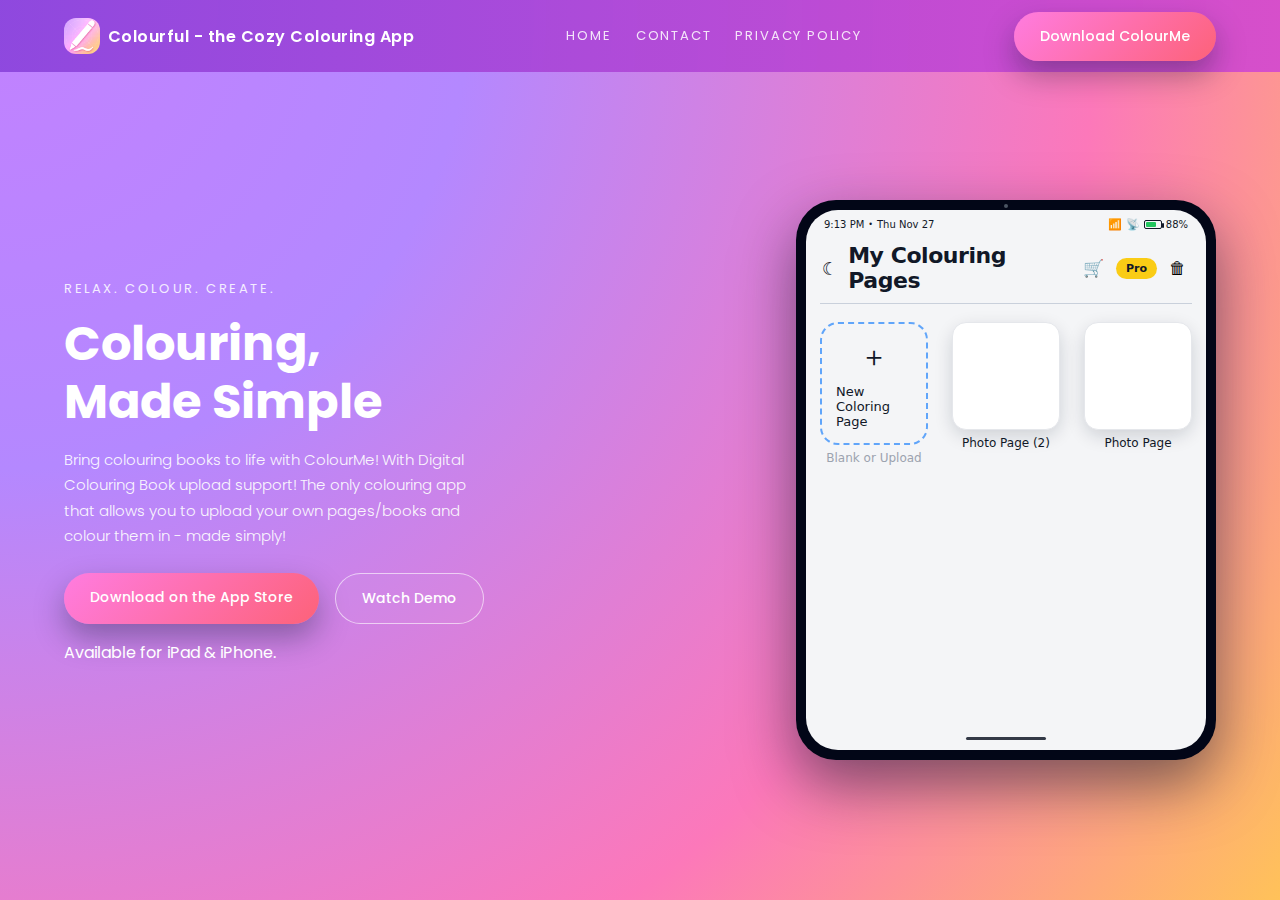
<file: index.html>
<!DOCTYPE html>
<html lang="en">
<head>
  <meta charset="UTF-8" />
  <title>Colourful - the Cozy Colouring App</title>
  <meta name="viewport" content="width=device-width, initial-scale=1" />
  <link rel="stylesheet" href="styles.css" />
  <link rel="preconnect" href="https://fonts.googleapis.com">
  <link rel="preconnect" href="https://fonts.gstatic.com" crossorigin>
  <link href="https://fonts.googleapis.com/css2?family=Poppins:wght@300;400;500;600;700&display=swap" rel="stylesheet">
</head>
<body>

  <!-- NAVBAR -->
  <header class="nav">
    <div class="container nav-inner">
      <div class="logo">
  <img src="./ColourMeicon.png" alt="ColourMe logo" class="logo-photo">
  <span class="logo-text">Colourful - the Cozy Colouring App</span>
</div>


      <nav class="nav-links">
        <a href="index.html">Home</a>
        <a href="contact.html">Contact</a>
         <a href="privacy.html">Privacy Policy</a>
      </nav>

       <a 
             href="https://www.apple.com/ca/app-store/" 
            class="btn-primary"
            >
                 Download ColourMe
                  </a>
    </div>
  </header>

  <!-- HERO -->
  <main id="home">
    <section class="hero">
      <div class="container hero-inner">

        <!-- LEFT: TEXT -->
        <div class="hero-left">
          <p class="hero-tagline">Relax. Colour. Create.</p>
          <h1 class="hero-title">
            Colouring,<br />
            Made Simple
          </h1>
          <p class="hero-subtitle">
            Bring colouring books to life with ColourMe!
            With Digital Colouring Book upload support! The only colouring app 
            that allows you to upload your own pages/books and 
            colour them in - made simply!
          </p>

          <div class="hero-cta-row">
           <a 
             href="https://www.apple.com/ca/app-store/" 
            class="btn-primary"
            >
                 Download on the App Store
                  </a>

            <a href="#video" class="btn-ghost">Watch Demo</a>
          </div>

          <p class class="hero-small">
            Available for iPad &amp; iPhone.
          </p>
        </div>

        <!-- RIGHT: PHONE MOCKUP -->
              <!-- RIGHT: TABLET MOCKUP -->
        <div class="hero-right">
          <div class="tablet-mockup">
            <div class="tablet-screen">
              <div class="screen-wrapper">

                <!-- SCREEN 1: My Colouring Pages (current design) -->
                <div class="screen screen-1 active">
                  
                  <!-- iPad STATUS BAR -->
                  <div class="status-bar">
                    <div class="status-left">
                      <span>9:13 PM</span>
                      <span class="status-dot">•</span>
                      <span>Thu Nov 27</span>
                    </div>
                    <div class="status-right">
                      <span class="status-icon">📶</span>
                      <span class="status-icon">📡</span>
                      <span class="battery">
                        <span class="battery-inner"></span>
                      </span>
                      <span class="battery-percent">88%</span>
                    </div>
                  </div>

                  <!-- APP TOP BAR -->
                  <div class="app-topbar">
                    <div class="topbar-left">
                      <span class="moon-icon">☾</span>
                      <span class="app-title">My Colouring Pages</span>
                    </div>

                    <div class="topbar-right">
                      <button class="icon-button">🛒</button>
                      <span class="pro-pill">Pro</span>
                      <button class="icon-button">🗑</button>
                    </div>
                  </div>

                  <!-- CONTENT AREA -->
                  <div class="app-content">
                    <div class="pages-row">

                      <!-- NEW PAGE CARD -->
                      <div class="page-item">
                        <div class="page-card new-page">
                          <div class="new-inner">
                            <div class="new-icon">＋</div>
                            <div class="new-text-main">New Coloring Page</div>
                          </div>
                        </div>
                        <div class="page-caption new-caption">Blank or Upload</div>
                      </div>

                      <!-- PAGE 1 -->
                      <div class="page-item">
                        <div class="page-card">
                          <div class="page-image page-image-1"></div>
                        </div>
                        <div class="page-caption">Photo Page (2)</div>
                      </div>

                      <!-- PAGE 2 -->
                      <div class="page-item">
                        <div class="page-card">
                          <div class="page-image page-image-2"></div>
                        </div>
                        <div class="page-caption">Photo Page</div>
                      </div>

                    </div>
                  </div>

                  <!-- HOME INDICATOR -->
                  <div class="home-indicator"></div>
                </div>

               <!-- SCREEN 2: Drawing canvas screen -->
<div class="screen screen-2">

  <!-- iPad STATUS BAR -->
  <div class="status-bar">
    <div class="status-left">
      <span>9:28 PM</span>
      <span class="status-dot">•</span>
      <span>Thu Nov 27</span>
    </div>
    <div class="status-right">
      <span class="status-icon">📶</span>
      <span class="status-icon">📡</span>
      <span class="battery">
        <span class="battery-inner"></span>
      </span>
      <span class="battery-percent">87%</span>
    </div>
  </div>

  <!-- TOP TOOLBAR -->
  <div class="draw-topbar">
    <div class="draw-top-left">
      <span class="home-icon">⌂</span>
    </div>

    <div class="draw-top-right">
      <div class="draw-tools">
        <button class="tool-icon active">🖊</button>
        <button class="tool-icon">✏️</button>
        <button class="tool-icon">⌧</button>
      </div>

      <div class="draw-actions">
        <button class="icon-button">↩︎</button>
        <button class="icon-button">↪︎</button>
        <button class="icon-button">⤴︎</button>
        <button class="clear-pill">Clear</button>
        <div class="color-pill">
          <span class="color-dot"></span>
        </div>
      </div>
    </div>
  </div>

  <!-- MAIN DRAWING AREA -->
  <div class="draw-main">
    <!-- Left vertical slider -->
    <div class="draw-sidebar">
      <div class="slider-dot"></div>
      <div class="slider-track">
        <div class="slider-thumb"></div>
      </div>
      <div class="slider-dot"></div>
    </div>

    <!-- Central canvas -->
    <div class="draw-canvas-area">
      <div class="draw-canvas-frame">
        <div class="draw-canvas-page">
          <!-- placeholder for line art -->
        </div>
      </div>
    </div>
  </div>

  <!-- BOTTOM PAGE THUMB STRIP -->
  <div class="draw-bottom-strip">
    <div class="thumb-page active">
      <div class="thumb-image"></div>
      <div class="thumb-index">1</div>
    </div>
  </div>

  <!-- HOME INDICATOR -->
  <div class="home-indicator"></div>
</div>





      </div>
    </section>
  </main>

  <script>
  document.addEventListener("DOMContentLoaded", function () {
    const screens = document.querySelectorAll(".screen-wrapper .screen");
    if (screens.length <= 1) return;

    let index = 0;

    setInterval(() => {
      // remove active from current
      screens[index].classList.remove("active");

      // move to next screen
      index = (index + 1) % screens.length;

      // show next
      screens[index].classList.add("active");
    }, 6000); // change every 6 seconds
  });
</script>


</body>
</html>
</file>
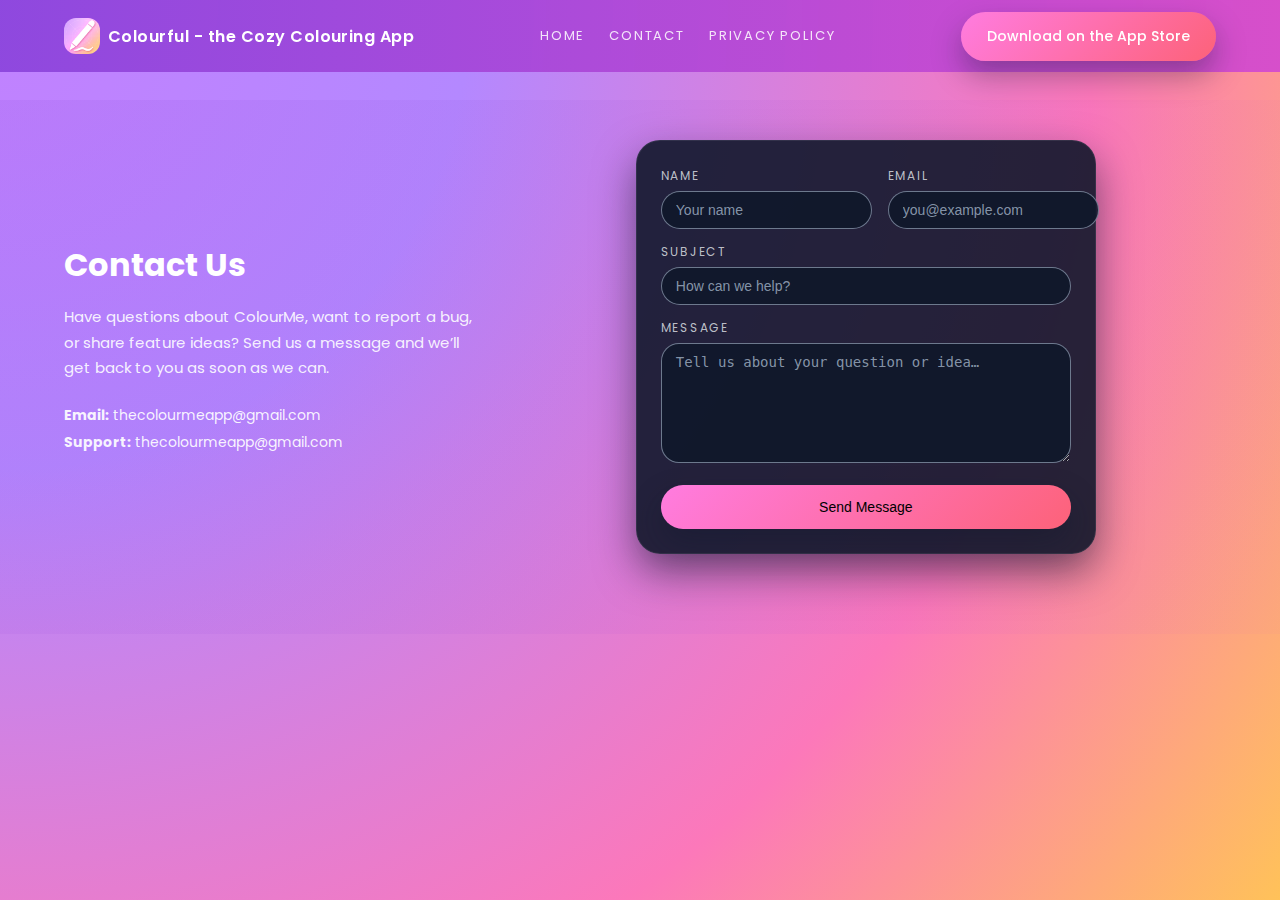
<file: contact.html>
<!DOCTYPE html>
<html lang="en">
<head>
  <meta charset="UTF-8" />
  <title>Contact – Colourful</title>
  <meta name="viewport" content="width=device-width, initial-scale=1" />
  <link rel="stylesheet" href="styles.css" />
  <link rel="preconnect" href="https://fonts.googleapis.com">
  <link rel="preconnect" href="https://fonts.gstatic.com" crossorigin>
  <link href="https://fonts.googleapis.com/css2?family=Poppins:wght@300;400;500;600;700&display=swap" rel="stylesheet">
</head>
<body>

 <!-- NAVBAR -->
  <header class="nav">
    <div class="container nav-inner">
      <div class="logo">
  <img src="./ColourMeicon.png" alt="ColourMe logo" class="logo-photo">
  <span class="logo-text">Colourful - the Cozy Colouring App</span>
</div>

       <nav class="nav-links">
        <a href="index.html">Home</a>
        <a href="contact.html">Contact</a>
         <a href="privacy.html">Privacy Policy</a>
      </nav>

      <a 
          href="https://www.apple.com/ca/app-store/" 
          class="btn-primary"
           >
              Download on the App Store
              </a>

    </div>
  </header>

  <!-- CONTACT PAGE CONTENT -->
  <main class="contact-page">
    <section class="contact">
      <div class="container contact-inner">
        <div class="contact-left">
          <h1 class="contact-title">Contact Us</h1>
          <p class="contact-subtitle">
            Have questions about ColourMe, want to report a bug, or share feature ideas?
            Send us a message and we’ll get back to you as soon as we can.
          </p>

          <ul class="contact-details">
            <li><strong>Email:</strong> thecolourmeapp@gmail.com</li>
            <li><strong>Support:</strong> thecolourmeapp@gmail.com</li>
          </ul>
        </div>

       <form

 <form
  class="contact-form"
  action="https://formspree.io/f/xvgjwpno"
  method="POST"
>
  <div class="form-row">
    <div class="form-field">
      <label for="name">Name</label>
      <input
        type="text"
        id="name"
        name="name"
        placeholder="Your name"
        required
      >
    </div>

    <div class="form-field">
      <label for="email">Email</label>
      <input
        type="email"
        id="email"
        name="email"
        placeholder="you@example.com"
        required
      >
    </div>
  </div>

  <div class="form-field">
    <label for="subject">Subject</label>
    <input
      type="text"
      id="subject"
      name="subject"
      placeholder="How can we help?"
      required
    >
  </div>

  <div class="form-field">
    <label for="message">Message</label>
    <textarea
      id="message"
      name="message"
      rows="4"
      placeholder="Tell us about your question or idea…"
      required
    ></textarea>
  </div>

  <button type="submit" class="btn-primary contact-btn">
    Send Message
  </button>
  <input type="hidden" name="_redirect" value="https://colourme.app/contact.html">

</form>

        </div>
      </div>
    </section>
  </main>

</body>
</html>
</file>
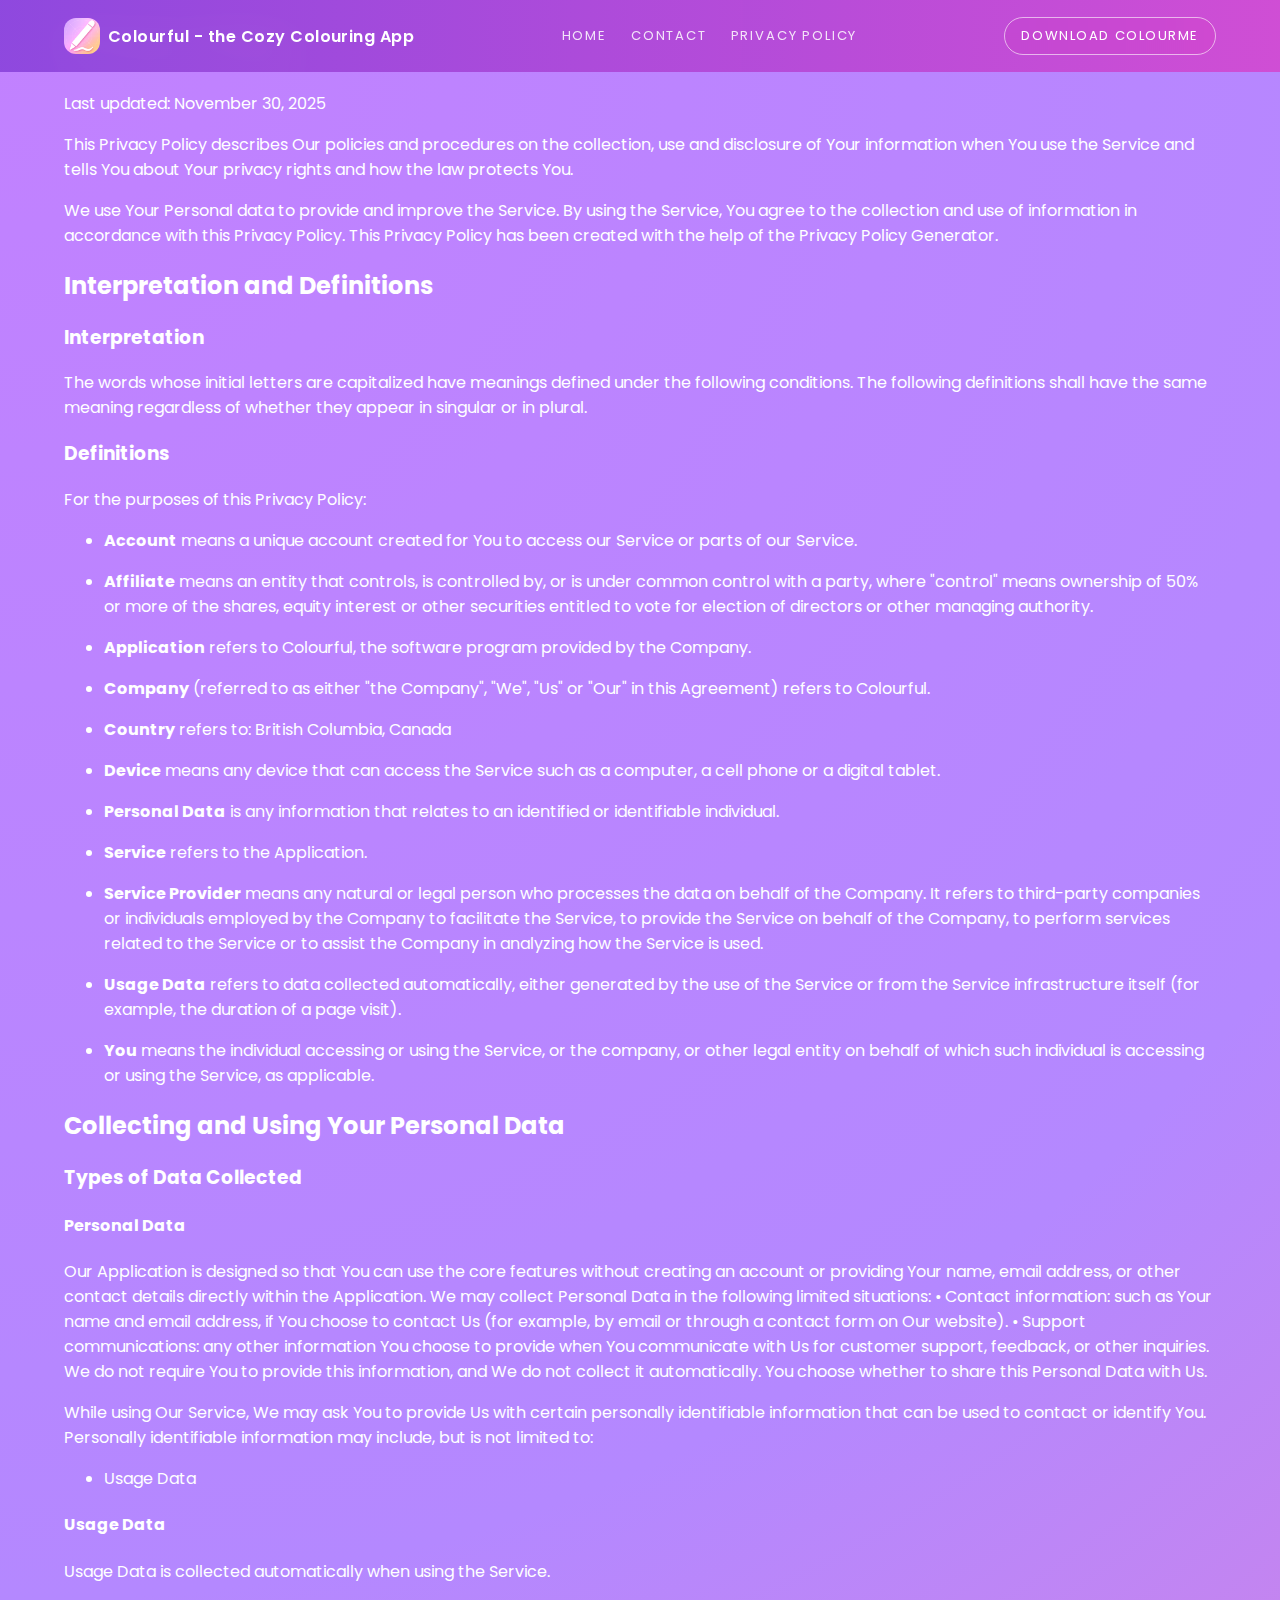
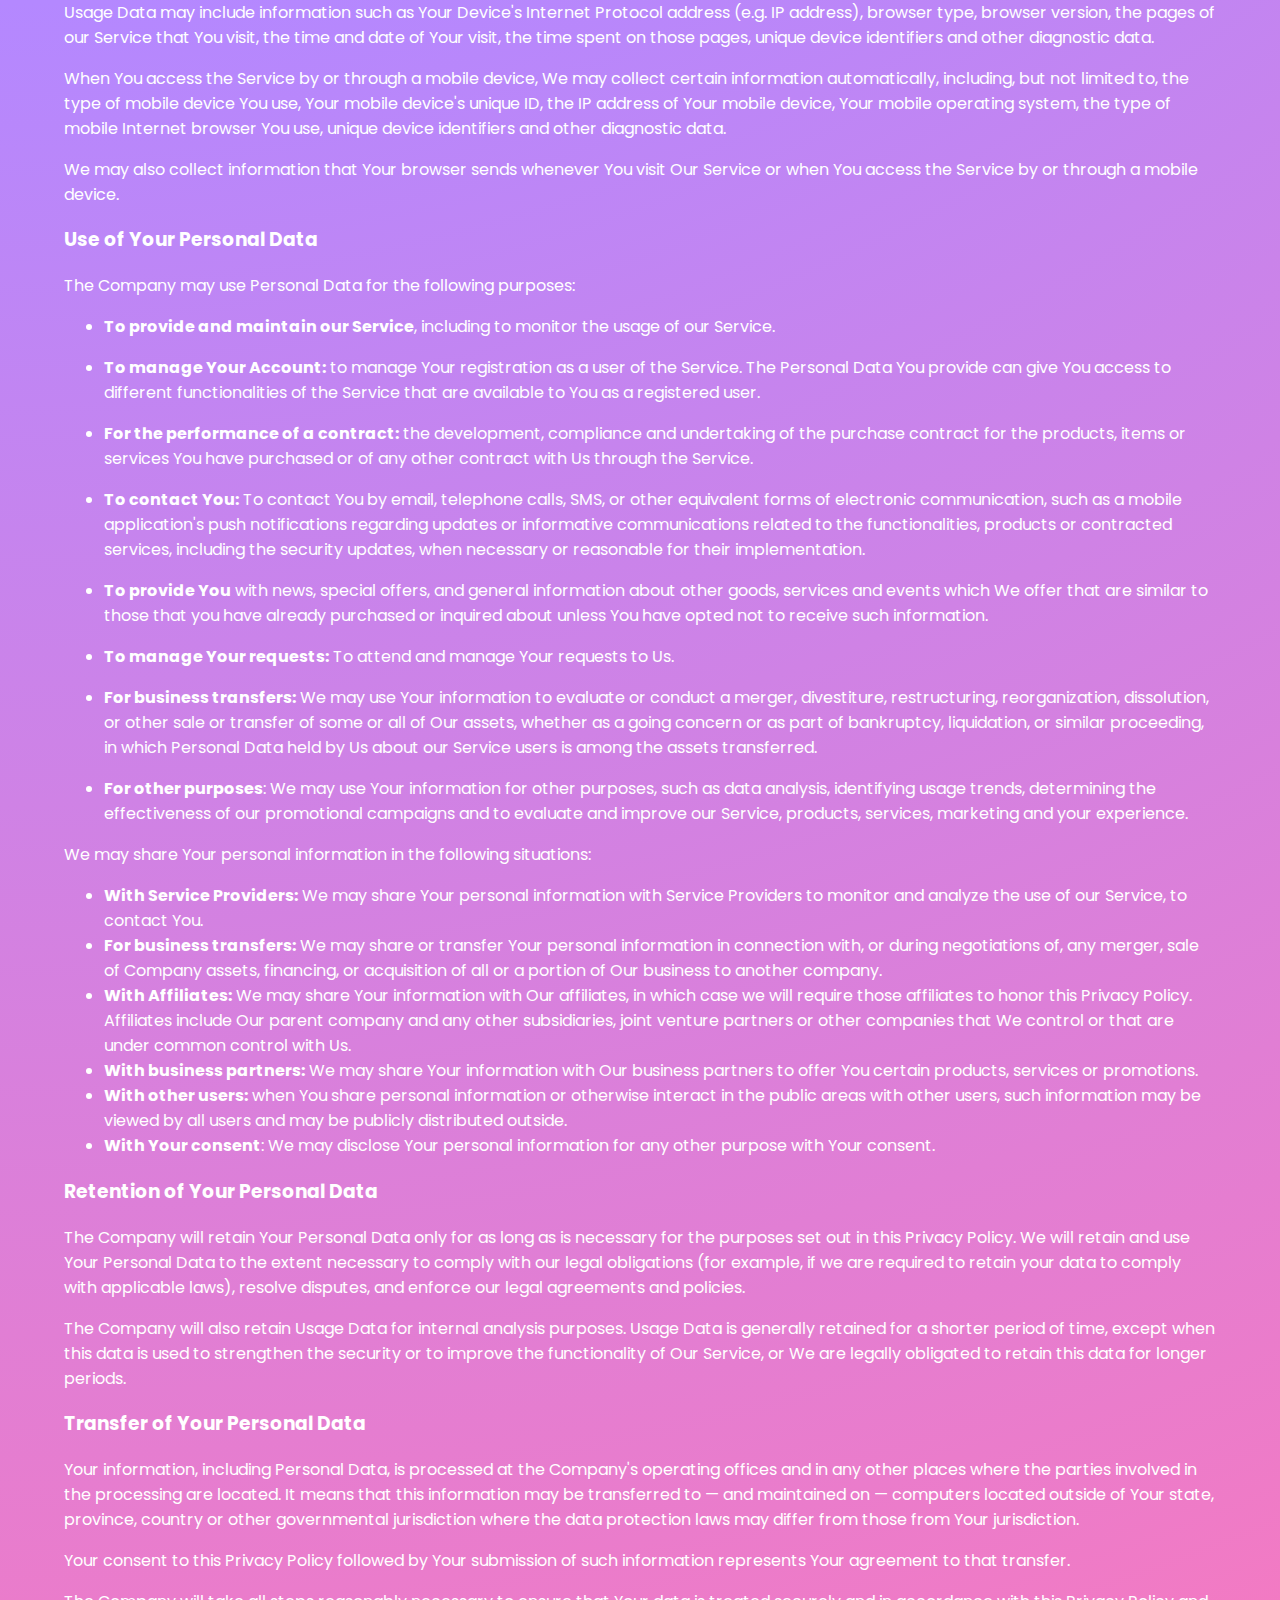
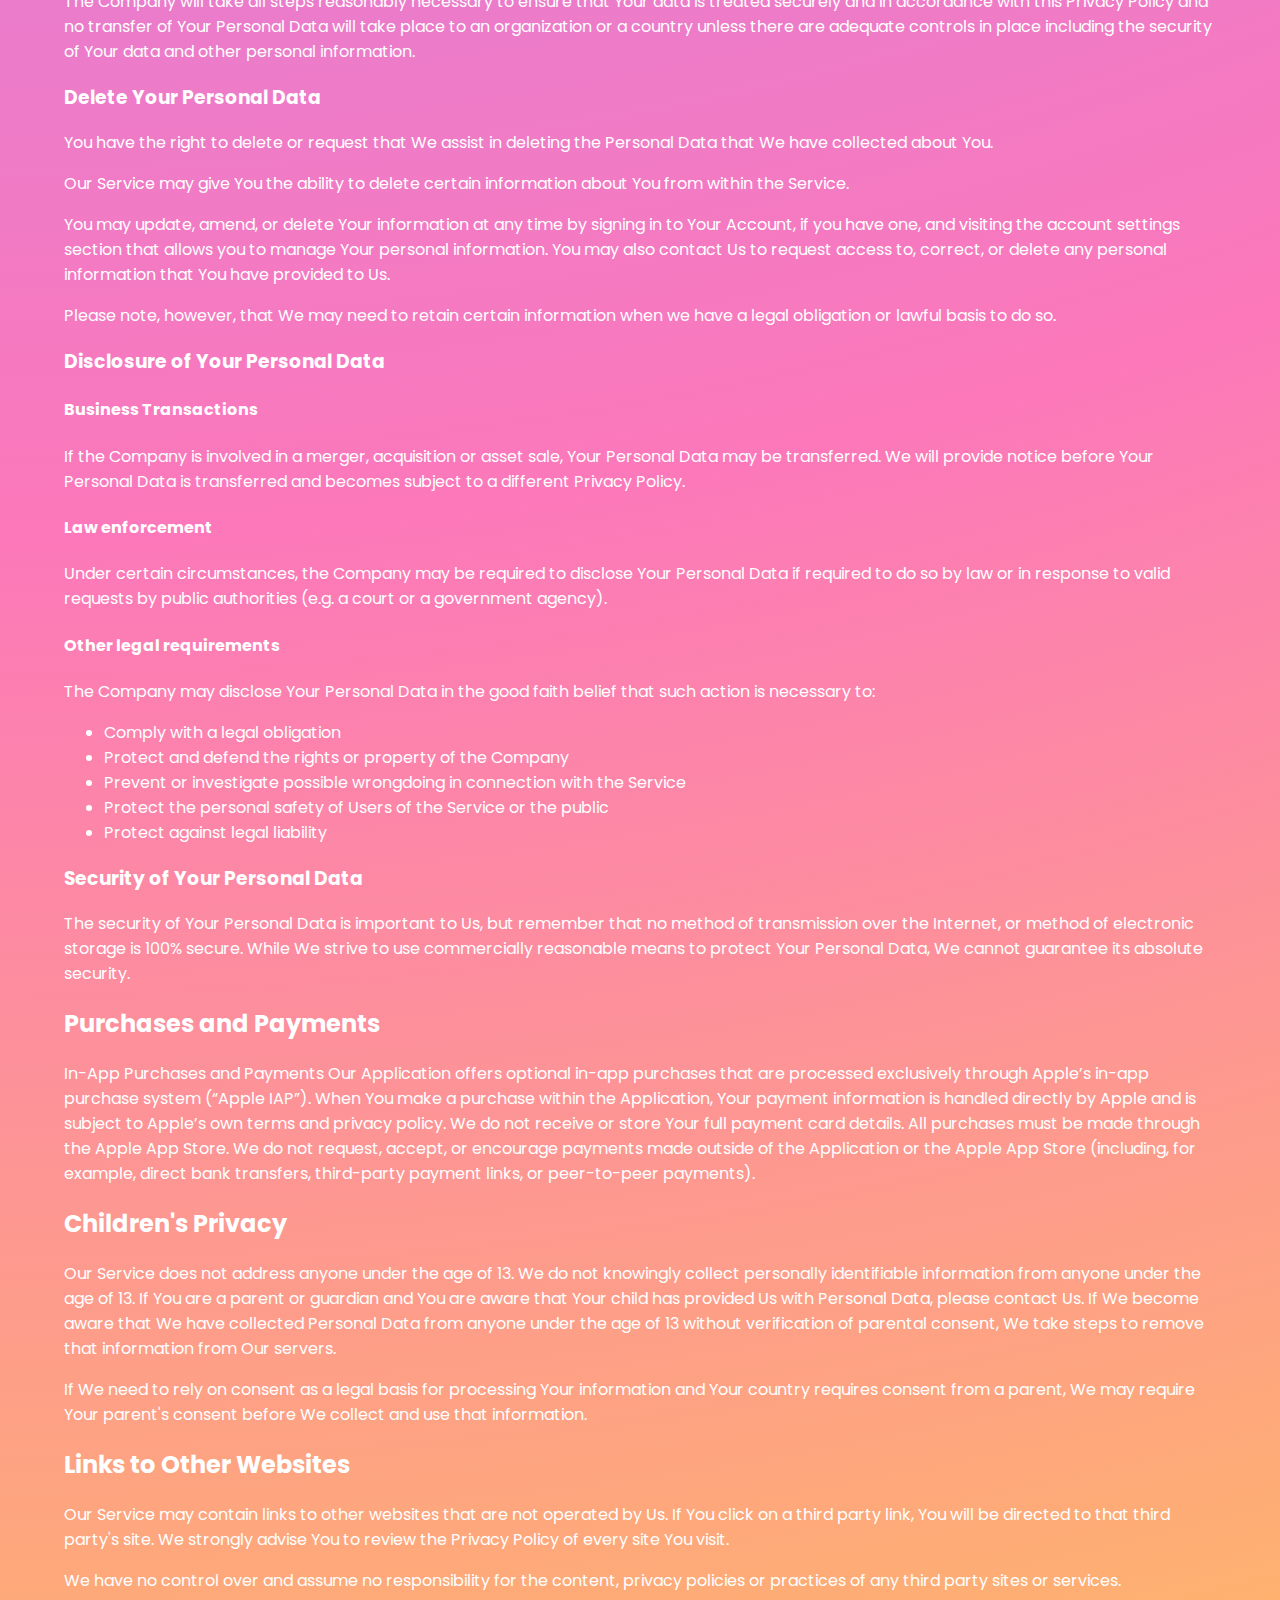
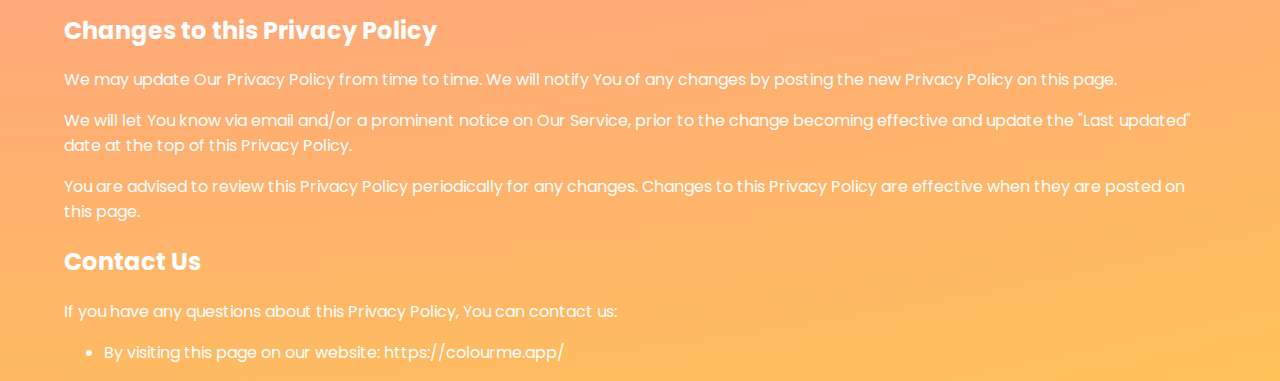
<file: privacy.html>
<!DOCTYPE html>
<html lang="en">
<head>
  <meta charset="UTF-8" />
  <title>Privacy Policy – Colourful</title>
  <meta name="viewport" content="width=device-width, initial-scale=1" />
  <link rel="stylesheet" href="styles.css" />
  <link rel="preconnect" href="https://fonts.googleapis.com">
  <link rel="preconnect" href="https://fonts.gstatic.com" crossorigin>
  <link href="https://fonts.googleapis.com/css2?family=Poppins:wght@300;400;500;600;700&display=swap" rel="stylesheet">
</head>
<body>

 <!-- NAVBAR -->
  <header class="nav">
    <div class="container nav-inner">
      <div class="logo">
  <img src="./ColourMeicon.png" alt="ColourMe logo" class="logo-photo">
  <span class="logo-text">Colourful - the Cozy Colouring App</span>
</div>

        <nav class="nav-links">
        <a href="index.html">Home</a>
        <a href="contact.html">Contact</a>
         <a href="privacy.html">Privacy Policy</a>
      </nav>

      <a href="https://apps.apple.com" target="_blank" rel="noopener noreferrer" class="nav-cta">
        Download ColourMe
      </a>
    </div>
  </header>

  <!-- MAIN PRIVACY CONTENT -->
  <main class="legal-page">
    <section class="legal-section">
      <div class="container legal-inner">
        <div class="legal-card">

          <h1>Privacy Policy</h1>
<p>Last updated: November 30, 2025</p>
<p>This Privacy Policy describes Our policies and procedures on the collection, use and disclosure of Your information when You use the Service and tells You about Your privacy rights and how the law protects You.</p>
<p>We use Your Personal data to provide and improve the Service. By using the Service, You agree to the collection and use of information in accordance with this Privacy Policy. This Privacy Policy has been created with the help of the <a href="https://www.termsfeed.com/privacy-policy-generator/" target="_blank">Privacy Policy Generator</a>.</p>
<h2>Interpretation and Definitions</h2>
<h3>Interpretation</h3>
<p>The words whose initial letters are capitalized have meanings defined under the following conditions. The following definitions shall have the same meaning regardless of whether they appear in singular or in plural.</p>
<h3>Definitions</h3>
<p>For the purposes of this Privacy Policy:</p>
<ul>
<li>
<p><strong>Account</strong> means a unique account created for You to access our Service or parts of our Service.</p>
</li>
<li>
<p><strong>Affiliate</strong> means an entity that controls, is controlled by, or is under common control with a party, where &quot;control&quot; means ownership of 50% or more of the shares, equity interest or other securities entitled to vote for election of directors or other managing authority.</p>
</li>
<li>
<p><strong>Application</strong> refers to Colourful, the software program provided by the Company.</p>
</li>
<li>
<p><strong>Company</strong> (referred to as either &quot;the Company&quot;, &quot;We&quot;, &quot;Us&quot; or &quot;Our&quot; in this Agreement) refers to Colourful.</p>
</li>
<li>
<p><strong>Country</strong> refers to: British Columbia,  Canada</p>
</li>
<li>
<p><strong>Device</strong> means any device that can access the Service such as a computer, a cell phone or a digital tablet.</p>
</li>
<li>
<p><strong>Personal Data</strong> is any information that relates to an identified or identifiable individual.</p>
</li>
<li>
<p><strong>Service</strong> refers to the Application.</p>
</li>
<li>
<p><strong>Service Provider</strong> means any natural or legal person who processes the data on behalf of the Company. It refers to third-party companies or individuals employed by the Company to facilitate the Service, to provide the Service on behalf of the Company, to perform services related to the Service or to assist the Company in analyzing how the Service is used.</p>
</li>
<li>
<p><strong>Usage Data</strong> refers to data collected automatically, either generated by the use of the Service or from the Service infrastructure itself (for example, the duration of a page visit).</p>
</li>
<li>
<p><strong>You</strong> means the individual accessing or using the Service, or the company, or other legal entity on behalf of which such individual is accessing or using the Service, as applicable.</p>
</li>
</ul>
<h2>Collecting and Using Your Personal Data</h2>
<h3>Types of Data Collected</h3>
<h4>Personal Data</h4>
<p> Our Application is designed so that You can use the core features without creating an account or providing Your name, email address, or other contact details directly within the Application.

We may collect Personal Data in the following limited situations:

• Contact information: such as Your name and email address, if You choose to contact Us (for example, by email or through a contact form on Our website).

• Support communications: any other information You choose to provide when You communicate with Us for customer support, feedback, or other inquiries.

We do not require You to provide this information, and We do not collect it automatically. You choose whether to share this Personal Data with Us.
</p>
<p>While using Our Service, We may ask You to provide Us with certain personally identifiable information that can be used to contact or identify You. Personally identifiable information may include, but is not limited to:</p>
<ul>
<li>Usage Data</li>
</ul>
<h4>Usage Data</h4>
<p>Usage Data is collected automatically when using the Service.</p>
<p>Usage Data may include information such as Your Device's Internet Protocol address (e.g. IP address), browser type, browser version, the pages of our Service that You visit, the time and date of Your visit, the time spent on those pages, unique device identifiers and other diagnostic data.</p>
<p>When You access the Service by or through a mobile device, We may collect certain information automatically, including, but not limited to, the type of mobile device You use, Your mobile device's unique ID, the IP address of Your mobile device, Your mobile operating system, the type of mobile Internet browser You use, unique device identifiers and other diagnostic data.</p>
<p>We may also collect information that Your browser sends whenever You visit Our Service or when You access the Service by or through a mobile device.</p>
<h3>Use of Your Personal Data</h3>
<p>The Company may use Personal Data for the following purposes:</p>
<ul>
<li>
<p><strong>To provide and maintain our Service</strong>, including to monitor the usage of our Service.</p>
</li>
<li>
<p><strong>To manage Your Account:</strong> to manage Your registration as a user of the Service. The Personal Data You provide can give You access to different functionalities of the Service that are available to You as a registered user.</p>
</li>
<li>
<p><strong>For the performance of a contract:</strong> the development, compliance and undertaking of the purchase contract for the products, items or services You have purchased or of any other contract with Us through the Service.</p>
</li>
<li>
<p><strong>To contact You:</strong> To contact You by email, telephone calls, SMS, or other equivalent forms of electronic communication, such as a mobile application's push notifications regarding updates or informative communications related to the functionalities, products or contracted services, including the security updates, when necessary or reasonable for their implementation.</p>
</li>
<li>
<p><strong>To provide You</strong> with news, special offers, and general information about other goods, services and events which We offer that are similar to those that you have already purchased or inquired about unless You have opted not to receive such information.</p>
</li>
<li>
<p><strong>To manage Your requests:</strong> To attend and manage Your requests to Us.</p>
</li>
<li>
<p><strong>For business transfers:</strong> We may use Your information to evaluate or conduct a merger, divestiture, restructuring, reorganization, dissolution, or other sale or transfer of some or all of Our assets, whether as a going concern or as part of bankruptcy, liquidation, or similar proceeding, in which Personal Data held by Us about our Service users is among the assets transferred.</p>
</li>
<li>
<p><strong>For other purposes</strong>: We may use Your information for other purposes, such as data analysis, identifying usage trends, determining the effectiveness of our promotional campaigns and to evaluate and improve our Service, products, services, marketing and your experience.</p>
</li>
</ul>
<p>We may share Your personal information in the following situations:</p>
<ul>
<li><strong>With Service Providers:</strong> We may share Your personal information with Service Providers to monitor and analyze the use of our Service,  to contact You.</li>
<li><strong>For business transfers:</strong> We may share or transfer Your personal information in connection with, or during negotiations of, any merger, sale of Company assets, financing, or acquisition of all or a portion of Our business to another company.</li>
<li><strong>With Affiliates:</strong> We may share Your information with Our affiliates, in which case we will require those affiliates to honor this Privacy Policy. Affiliates include Our parent company and any other subsidiaries, joint venture partners or other companies that We control or that are under common control with Us.</li>
<li><strong>With business partners:</strong> We may share Your information with Our business partners to offer You certain products, services or promotions.</li>
<li><strong>With other users:</strong> when You share personal information or otherwise interact in the public areas with other users, such information may be viewed by all users and may be publicly distributed outside.</li>
<li><strong>With Your consent</strong>: We may disclose Your personal information for any other purpose with Your consent.</li>
</ul>
<h3>Retention of Your Personal Data</h3>
<p>The Company will retain Your Personal Data only for as long as is necessary for the purposes set out in this Privacy Policy. We will retain and use Your Personal Data to the extent necessary to comply with our legal obligations (for example, if we are required to retain your data to comply with applicable laws), resolve disputes, and enforce our legal agreements and policies.</p>
<p>The Company will also retain Usage Data for internal analysis purposes. Usage Data is generally retained for a shorter period of time, except when this data is used to strengthen the security or to improve the functionality of Our Service, or We are legally obligated to retain this data for longer periods.</p>
<h3>Transfer of Your Personal Data</h3>
<p>Your information, including Personal Data, is processed at the Company's operating offices and in any other places where the parties involved in the processing are located. It means that this information may be transferred to — and maintained on — computers located outside of Your state, province, country or other governmental jurisdiction where the data protection laws may differ from those from Your jurisdiction.</p>
<p>Your consent to this Privacy Policy followed by Your submission of such information represents Your agreement to that transfer.</p>
<p>The Company will take all steps reasonably necessary to ensure that Your data is treated securely and in accordance with this Privacy Policy and no transfer of Your Personal Data will take place to an organization or a country unless there are adequate controls in place including the security of Your data and other personal information.</p>
<h3>Delete Your Personal Data</h3>
<p>You have the right to delete or request that We assist in deleting the Personal Data that We have collected about You.</p>
<p>Our Service may give You the ability to delete certain information about You from within the Service.</p>
<p>You may update, amend, or delete Your information at any time by signing in to Your Account, if you have one, and visiting the account settings section that allows you to manage Your personal information. You may also contact Us to request access to, correct, or delete any personal information that You have provided to Us.</p>
<p>Please note, however, that We may need to retain certain information when we have a legal obligation or lawful basis to do so.</p>
<h3>Disclosure of Your Personal Data</h3>
<h4>Business Transactions</h4>
<p>If the Company is involved in a merger, acquisition or asset sale, Your Personal Data may be transferred. We will provide notice before Your Personal Data is transferred and becomes subject to a different Privacy Policy.</p>
<h4>Law enforcement</h4>
<p>Under certain circumstances, the Company may be required to disclose Your Personal Data if required to do so by law or in response to valid requests by public authorities (e.g. a court or a government agency).</p>
<h4>Other legal requirements</h4>
<p>The Company may disclose Your Personal Data in the good faith belief that such action is necessary to:</p>
<ul>
<li>Comply with a legal obligation</li>
<li>Protect and defend the rights or property of the Company</li>
<li>Prevent or investigate possible wrongdoing in connection with the Service</li>
<li>Protect the personal safety of Users of the Service or the public</li>
<li>Protect against legal liability</li>
</ul>
<h3>Security of Your Personal Data</h3>
<p>The security of Your Personal Data is important to Us, but remember that no method of transmission over the Internet, or method of electronic storage is 100% secure. While We strive to use commercially reasonable means to protect Your Personal Data, We cannot guarantee its absolute security.</p>
<h2> Purchases and Payments</h2>
<p> In-App Purchases and Payments
Our Application offers optional in-app purchases that are processed exclusively through Apple’s in-app purchase system (“Apple IAP”). When You make a purchase within the Application, Your payment information is handled directly by Apple and is subject to Apple’s own terms and privacy policy. We do not receive or store Your full payment card details. All purchases must be made through the Apple App Store. We do not request, accept, or encourage payments made outside of the Application or the Apple App Store (including, for example, direct bank transfers, third-party payment links, or peer-to-peer payments).</p>
<h2>Children's Privacy</h2>
<p>Our Service does not address anyone under the age of 13. We do not knowingly collect personally identifiable information from anyone under the age of 13. If You are a parent or guardian and You are aware that Your child has provided Us with Personal Data, please contact Us. If We become aware that We have collected Personal Data from anyone under the age of 13 without verification of parental consent, We take steps to remove that information from Our servers.</p>
<p>If We need to rely on consent as a legal basis for processing Your information and Your country requires consent from a parent, We may require Your parent's consent before We collect and use that information.</p>
<h2>Links to Other Websites</h2>
<p>Our Service may contain links to other websites that are not operated by Us. If You click on a third party link, You will be directed to that third party's site. We strongly advise You to review the Privacy Policy of every site You visit.</p>
<p>We have no control over and assume no responsibility for the content, privacy policies or practices of any third party sites or services.</p>
<h2>Changes to this Privacy Policy</h2>
<p>We may update Our Privacy Policy from time to time. We will notify You of any changes by posting the new Privacy Policy on this page.</p>
<p>We will let You know via email and/or a prominent notice on Our Service, prior to the change becoming effective and update the &quot;Last updated&quot; date at the top of this Privacy Policy.</p>
<p>You are advised to review this Privacy Policy periodically for any changes. Changes to this Privacy Policy are effective when they are posted on this page.</p>
<h2>Contact Us</h2>
<p>If you have any questions about this Privacy Policy, You can contact us:</p>
<ul>
<li>By visiting this page on our website: <a href="https://colourme.app/" rel="external nofollow noopener" target="_blank">https://colourme.app/</a></li>
</ul>
</file>
<file: styles.css>
/* GLOBAL -------------------------------------------------- */

*,
*::before,
*::after {
  box-sizing: border-box;
}

body {
  margin: 0;
  font-family: "Poppins", system-ui, -apple-system, BlinkMacSystemFont, sans-serif;
  color: #ffffff;
  background: radial-gradient(circle at 0% 0%, #c281ff 0%, #b488ff 30%, #fc78ba 70%, #ffc259 100%);
  min-height: 100vh;
}

a {
  text-decoration: none;
  color: inherit;
}

.container {
  width: 100%;
  max-width: 1200px;
  margin: 0 auto;
  padding: 0 24px;
}

/* NAV -------------------------------------------------- */

.nav {
  position: fixed;
  top: 0;
  width: 100%;
  z-index: 20;
  background: linear-gradient(90deg, rgba(137, 66, 219, 0.9), rgba(210, 72, 208, 0.9));
  backdrop-filter: blur(18px);
}

.nav-inner {
  display: flex;
  align-items: center;
  justify-content: space-between;
  height: 72px;
}

.logo {
  display: flex;
  align-items: center;
  gap: 8px;
}

.logo-photo {
  width: 36px;
  height: 36px;
  border-radius: 12px;      /* or 50% for a circle */
  object-fit: cover;        /* fills the box nicely */
  display: block;
}


.logo-text {
  font-weight: 600;
  letter-spacing: 0.03em;
}

.nav-links {
  display: flex;
  gap: 24px;
  font-size: 13px;
  text-transform: uppercase;
  letter-spacing: 0.14em;
}

.nav-links a {
  opacity: 0.85;
}

.nav-links a:hover {
  opacity: 1;
}

.nav-cta {
  padding: 8px 16px;
  border-radius: 999px;
  font-size: 13px;
  text-transform: uppercase;
  letter-spacing: 0.12em;
  border: 1px solid rgba(255, 255, 255, 0.6);
  backdrop-filter: blur(6px);
}

/* HERO -------------------------------------------------- */

.hero {
  min-height: 100vh;
  display: flex;
  align-items: center;
  padding-top: 100px; /* space for fixed nav */
  padding-bottom: 40px;
}

.hero-inner {
  display: flex;
  align-items: center;
  justify-content: space-between;
  gap: 56px;
}

/* Left side */

.hero-left {
  max-width: 540px;
}

.hero-tagline {
  text-transform: uppercase;
  font-size: 13px;
  letter-spacing: 0.2em;
  margin: 0 0 16px;
  opacity: 0.85;
}

.hero-title {
  font-size: 48px;
  line-height: 1.2;
  margin: 0 0 16px;
}

.hero-subtitle {
  font-size: 15px;
  font-weight: 300;
  line-height: 1.7;
  max-width: 420px;
  margin-bottom: 24px;
  opacity: 0.92;
}

.hero-cta-row {
  display: flex;
  flex-wrap: wrap;
  gap: 16px;
  margin-bottom: 16px;
}

.btn-primary {
  padding: 14px 26px;
  border-radius: 999px;
  font-size: 14px;
  font-weight: 500;
  border: none;
  background: linear-gradient(135deg, #ff7ce0, #fd6279);
  box-shadow: 0 14px 30px rgba(15, 23, 42, 0.35);
}

.btn-ghost {
  padding: 14px 26px;
  border-radius: 999px;
  font-size: 14px;
  font-weight: 500;
  border: 1px solid rgba(255, 255, 255, 0.6);
  background: rgba(255, 255, 255, 0.04);
}

.hero-small {
  font-size: 12px;
  opacity: 0.85;
}

/* Right side – phone mockup ----------------------------- */
.hero-right {
  flex: 0 0 420px;
  display: flex;
  justify-content: center;
}

/* Thin-bezel iPad mockup */

.tablet-mockup {
  width: 420px;
  height: 560px;
  border-radius: 40px;                  /* slightly rounder, modern iPad */
  background: #020617;                  /* very dark frame */
  box-shadow: 0 24px 60px rgba(15, 23, 42, 0.55);
  padding: 10px;                         /* <<< this is the bezel thickness */
  position: relative;
}

/* Small camera dot */

.tablet-mockup::before {
  content: "";
  position: absolute;
  top: 4px;
  left: 50%;
  transform: translateX(-50%);
  width: 4px;
  height: 4px;
  border-radius: 50%;
  background: #4b5563;
}

/* Edge-to-edge screen inside */

/* Make inside of tablet use iOS system font for realism */
.tablet-screen,
.tablet-screen * {
  font-family: -apple-system, BlinkMacSystemFont, "SF Pro Text", system-ui, sans-serif;
}

/* Whole tablet screen */
.tablet-screen {
  background: #f4f5f7;          /* light grey like your app */
  border-radius: 32px;
  padding: 6px 14px 10px;
  height: 100%;
  display: flex;
  flex-direction: column;
  color: #111827;
}
/* container that holds both screens */
.screen-wrapper {
  position: relative;
  width: 100%;
  height: 100%;
}

/* each screen sits on top of each other */
.screen {
  position: absolute;
  inset: 0;                    /* top:0; right:0; bottom:0; left:0 */
  opacity: 0;
  transition: opacity 0.7s ease;
  pointer-events: none;        /* only active screen is clickable */
}

/* visible screen */
.screen.active {
  opacity: 1;
  pointer-events: auto;
}

/* optional: full screenshot screen style */
.full-screenshot {
  width: 100%;
  height: 100%;
  border-radius: 32px;
  overflow: hidden;
}

.full-screenshot img {
  width: 100%;
  height: 100%;
  object-fit: cover;           /* or "contain" if you want letterboxing */
}


/* STATUS BAR -------------------------------------------------- */

.status-bar {
  display: flex;
  justify-content: space-between;
  align-items: center;
  font-size: 10px;
  color: #111827;
  padding: 2px 4px 4px;
}

.status-left {
  display: flex;
  align-items: center;
  gap: 4px;
}

.status-dot {
  font-size: 8px;
}

.status-right {
  display: flex;
  align-items: center;
  gap: 4px;
}

.status-icon {
  font-size: 11px;
}

.battery {
  width: 18px;
  height: 9px;
  border-radius: 2px;
  border: 1px solid #111827;
  position: relative;
  padding: 1px;
}

.battery::after {
  content: "";
  position: absolute;
  right: -3px;
  top: 2px;
  width: 2px;
  height: 5px;
  border-radius: 1px;
  background: #111827;
}

.battery-inner {
  display: block;
  width: 70%;
  height: 100%;
  background: #22c55e;
  border-radius: 1px;
}

.battery-percent {
  font-size: 10px;
}

/* APP TOP BAR -------------------------------------------------- */

.app-topbar {
  display: flex;
  justify-content: space-between;
  align-items: center;
  padding: 8px 2px 10px;
  border-bottom: 1px solid rgba(148, 163, 184, 0.45);
}

.topbar-left {
  display: flex;
  align-items: center;
  gap: 10px;
}

.moon-icon {
  font-size: 18px;
}

.app-title {
  font-size: 22px;
  font-weight: 700;
  letter-spacing: -0.02em;
}

.topbar-right {
  display: flex;
  align-items: center;
  gap: 8px;
}

.icon-button {
  border: none;
  background: transparent;
  font-size: 17px;
  cursor: default;
  padding: 4px;
}

.pro-pill {
  padding: 4px 10px;
  border-radius: 999px;
  background: #facc15;
  color: #111827;
  font-size: 11px;
  font-weight: 600;
}

/* MAIN CONTENT -------------------------------------------------- */

.app-content {
  flex: 1;
  padding-top: 18px;
}

.pages-row {
  display: flex;
  gap: 24px;
}

/* each item: card + caption */
.page-item {
  display: flex;
  flex-direction: column;
  align-items: center;
  width: 30%;
}

/* base card */
.page-card {
  background: #ffffff;
  border-radius: 18px;
  box-shadow: 0 6px 18px rgba(15, 23, 42, 0.16);
  width: 100%;

  /* 🔥 make ALL cards square */
  aspect-ratio: 1 / 1;
  display: flex;
  align-items: center;
  justify-content: center;
}

/* dashed "New" card */
.page-card.new-page {
  background: #f4f5f7;
  border: 2px dashed #60a5fa;
  box-shadow: none;
}

/* this can now be auto-sized inside the square */
.new-inner {
  width: 100%;
  height: 100%;
  padding: 14px;
  display: flex;
  flex-direction: column;
  align-items: center;
  justify-content: center;
  gap: 6px;
}



.new-icon {
  font-size: 28px;
  margin-bottom: 2px;
}

.new-text-main {
  font-size: 13px;
  font-weight: 500;
}

/* caption under cards */
.page-caption {
  margin-top: 6px;
  font-size: 12px;
  font-weight: 500;
  color: #111827;
}

.new-caption {
  color: #9ca3af;
}

/* page thumbnails */
.page-image {
  width: 100%;
  height: 100%;             /* fill the square card */
  border-radius: 14px;
  background: #ffffff;
  border: 1px solid #e5e7eb;

  /* if you use background-image later */
  background-size: cover;
  background-position: center;
}


/* Replace these with real screenshots later */
.page-image-1 {
   background-image: "./kittys work day";
     background-size: cover;
     background-position: center; 
}

.page-image-2 {
  /* background-image: url("img/colouring-page-2.png"); */
}

/* Make both screens flex columns for proper layout */
.screen-1,
.screen-2 {
  display: flex;
  flex-direction: column;
}

/* DRAWING SCREEN ---------------------------------------- */

/* top toolbar */

.draw-topbar {
  display: flex;
  justify-content: space-between;
  align-items: center;
  padding: 8px 6px 4px;
}

.draw-top-left {
  display: flex;
  align-items: center;
}

.home-icon {
  font-size: 18px;
}

.draw-top-right {
  display: flex;
  align-items: center;
  gap: 20px;
}

.draw-tools {
  display: flex;
  align-items: center;
  gap: 12px;
}

.tool-icon {
  width: 28px;
  height: 28px;
  border-radius: 999px;
  border: none;
  background: transparent;
  font-size: 15px;
  display: flex;
  align-items: center;
  justify-content: center;
  cursor: default;
}

.tool-icon.active {
  background: #e5e7eb;
}

.draw-actions {
  display: flex;
  align-items: center;
  gap: 10px;
}

.clear-pill {
  border: none;
  border-radius: 999px;
  padding: 6px 14px;
  background: #e5e7eb;
  font-size: 12px;
  font-weight: 500;
  cursor: default;
}

.color-pill {
  width: 32px;
  height: 32px;
  border-radius: 999px;
  background: #e5e7eb;
  display: flex;
  align-items: center;
  justify-content: center;
}

.color-dot {
  width: 22px;
  height: 22px;
  border-radius: 999px;
  background: conic-gradient(
    from 0deg,
    #fb7185,
    #f97316,
    #facc15,
    #22c55e,
    #38bdf8,
    #6366f1,
    #a855f7,
    #fb7185
  );
}

/* main drawing area */

.draw-main {
  flex: 1;
  display: grid;
  grid-template-columns: auto 1fr;
  column-gap: 24px;
  padding: 20px 10px 8px;
}

/* left slider */

.draw-sidebar {
  display: flex;
  flex-direction: column;
  align-items: center;
  justify-content: space-between;
}

.slider-dot {
  width: 10px;
  height: 10px;
  border-radius: 999px;
  background: #111827;
}

.slider-track {
  width: 4px;
  height: 220px;
  border-radius: 999px;
  background: #e5e7eb;
  position: relative;
}

.slider-thumb {
  position: absolute;
  left: 50%;
  transform: translateX(-50%);
  top: 100px;
  width: 18px;
  height: 18px;
  border-radius: 999px;
  background: #ffffff;
  box-shadow: 0 0 0 2px #3b82f6;
}

/* central canvas */

.draw-canvas-area {
  display: flex;
  align-items: center;
  justify-content: center;
}

.draw-canvas-frame {
  width: 100%;
  max-width: 420px;
  background: transparent;
  display: flex;
  align-items: center;
  justify-content: center;
}

.draw-canvas-page {
  width: 100%;
  padding-top: 100%;          /* square page */
  max-width: 420px;
  background: #ffffff;
  border-radius: 8px;
  box-shadow: 0 0 0 16px #e5e7eb;  /* grey border like the screenshot */
  position: relative;
}

/* you can later use a real lineart image here */
.draw-canvas-page::after {
  content: "";
  position: absolute;
  inset: 16px;
  border-radius: 4px;
  border: 2px solid #111827;
  opacity: 0.3;
}

/* bottom thumbnail strip */

.draw-bottom-strip {
  display: flex;
  align-items: center;
  padding: 4px 10px 6px;
}

.thumb-page {
  display: inline-flex;
  align-items: center;
  gap: 6px;
  border-radius: 10px;
  padding: 4px 8px 4px 4px;
  border: 2px solid #3b82f6;
  background: #ffffff;
}

.thumb-image {
  width: 38px;
  height: 38px;
  border-radius: 6px;
  border: 1px solid #e5e7eb;
  background: #f9fafb;
}

.thumb-index {
  font-size: 11px;
  font-weight: 500;
}

/* HOME INDICATOR ---------------------------------------------- */

.home-indicator {
  margin-top: auto;
  display: flex;
  justify-content: center;
  padding-top: 8px;
}

.home-indicator::before {
  content: "";
  width: 80px;
  height: 3px;
  border-radius: 999px;
  background: #111827;
  opacity: 0.85;
}


/* card gradients */

.card-pink {
  background: linear-gradient(135deg, #ff7ac3, #f97316);
}

.card-blue {
  background: linear-gradient(135deg, #38bdf8, #6366f1);
}

.card-purple {
  background: linear-gradient(135deg, #a855f7, #ec4899);
}

/* RESPONSIVE ------------------------------------------- */

@media (max-width: 960px) {
  .hero-inner {
    flex-direction: column;
    text-align: center;
  }

  .hero-left {
    align-items: center;
  }

  .hero-subtitle,
  .hero-left {
    max-width: 100%;
  }

  .hero-cta-row {
    justify-content: center;
  }

  .hero-right {
    flex: 0 0 auto;
  }

  .nav-links {
    display: none; /* simple: hide full nav on small screens */
  }

  .nav-cta {
    display: none;
  }

  .nav-inner {
    justify-content: space-between;
  }
}

@media (max-width: 600px) {
  .hero-title {
    font-size: 36px;
  }

  .tablet-mockup {
    width: 300px;
    height: 420px;
  }
}


/* CONTACT PAGE LAYOUT */
.contact-page {
  min-height: 100vh;
  padding-top: 100px; /* space for fixed nav */
}

/* CONTACT SECTION ---------------------------------------- */

.contact {
  padding: 40px 0 80px;
  background: radial-gradient(circle at 0% 0%,
      rgba(137, 66, 219, 0.12),
      rgba(210, 72, 208, 0.04));
}

.contact-inner {
  display: grid;
  grid-template-columns: minmax(0, 1.1fr) minmax(0, 1.2fr);
  gap: 40px;
  align-items: center;
}

.contact-title {
  font-size: 32px;
  margin: 0 0 10px;
  color: #ffffff;
}

.contact-subtitle {
  font-size: 15px;
  line-height: 1.7;
  color: rgba(255, 255, 255, 0.9);
  max-width: 420px;
}

.contact-details {
  list-style: none;
  padding: 0;
  margin: 24px 0 0;
  font-size: 14px;
  color: rgba(255, 255, 255, 0.92);
}

.contact-details li + li {
  margin-top: 6px;
}

.contact-right {
  display: flex;
  justify-content: flex-end;
}

/* form card */

.contact-form {
  width: 100%;
  max-width: 460px;
  background: rgba(15, 23, 42, 0.9);
  border-radius: 24px;
  padding: 26px 24px 24px;
  box-shadow: 0 18px 40px rgba(15, 23, 42, 0.55);
  border: 1px solid rgba(255, 255, 255, 0.08);
}

.form-row {
  display: flex;
  gap: 16px;
}

.form-field {
  flex: 1;
  display: flex;
  flex-direction: column;
  margin-bottom: 14px;
}

.form-field label {
  font-size: 12px;
  text-transform: uppercase;
  letter-spacing: 0.14em;
  color: rgba(209, 213, 219, 0.9);
  margin-bottom: 6px;
}

.form-field input,
.form-field textarea {
  border-radius: 999px;
  border: 1px solid rgba(148, 163, 184, 0.7);
  background: rgba(15, 23, 42, 0.9);
  padding: 10px 14px;
  font-size: 14px;
  color: #e5e7eb;
  outline: none;
  transition: border-color 0.15s ease, box-shadow 0.15s ease, background 0.15s ease;
}

.form-field textarea {
  border-radius: 18px;
  resize: vertical;
  min-height: 120px;
}

.form-field input::placeholder,
.form-field textarea::placeholder {
  color: rgba(148, 163, 184, 0.9);
}

.form-field input:focus,
.form-field textarea:focus {
  border-color: #f472b6;
  box-shadow: 0 0 0 1px rgba(244, 114, 182, 0.6);
}

/* button reuse of your gradient */

.contact-btn {
  margin-top: 8px;
  width: 100%;
  justify-content: center;
  text-align: center;
}

/* responsive */

@media (max-width: 900px) {
  .contact-inner {
    grid-template-columns: 1fr;
  }

  .contact-right {
    justify-content: flex-start;
  }

  .contact-form {
    max-width: 100%;
  }
}
</file>
